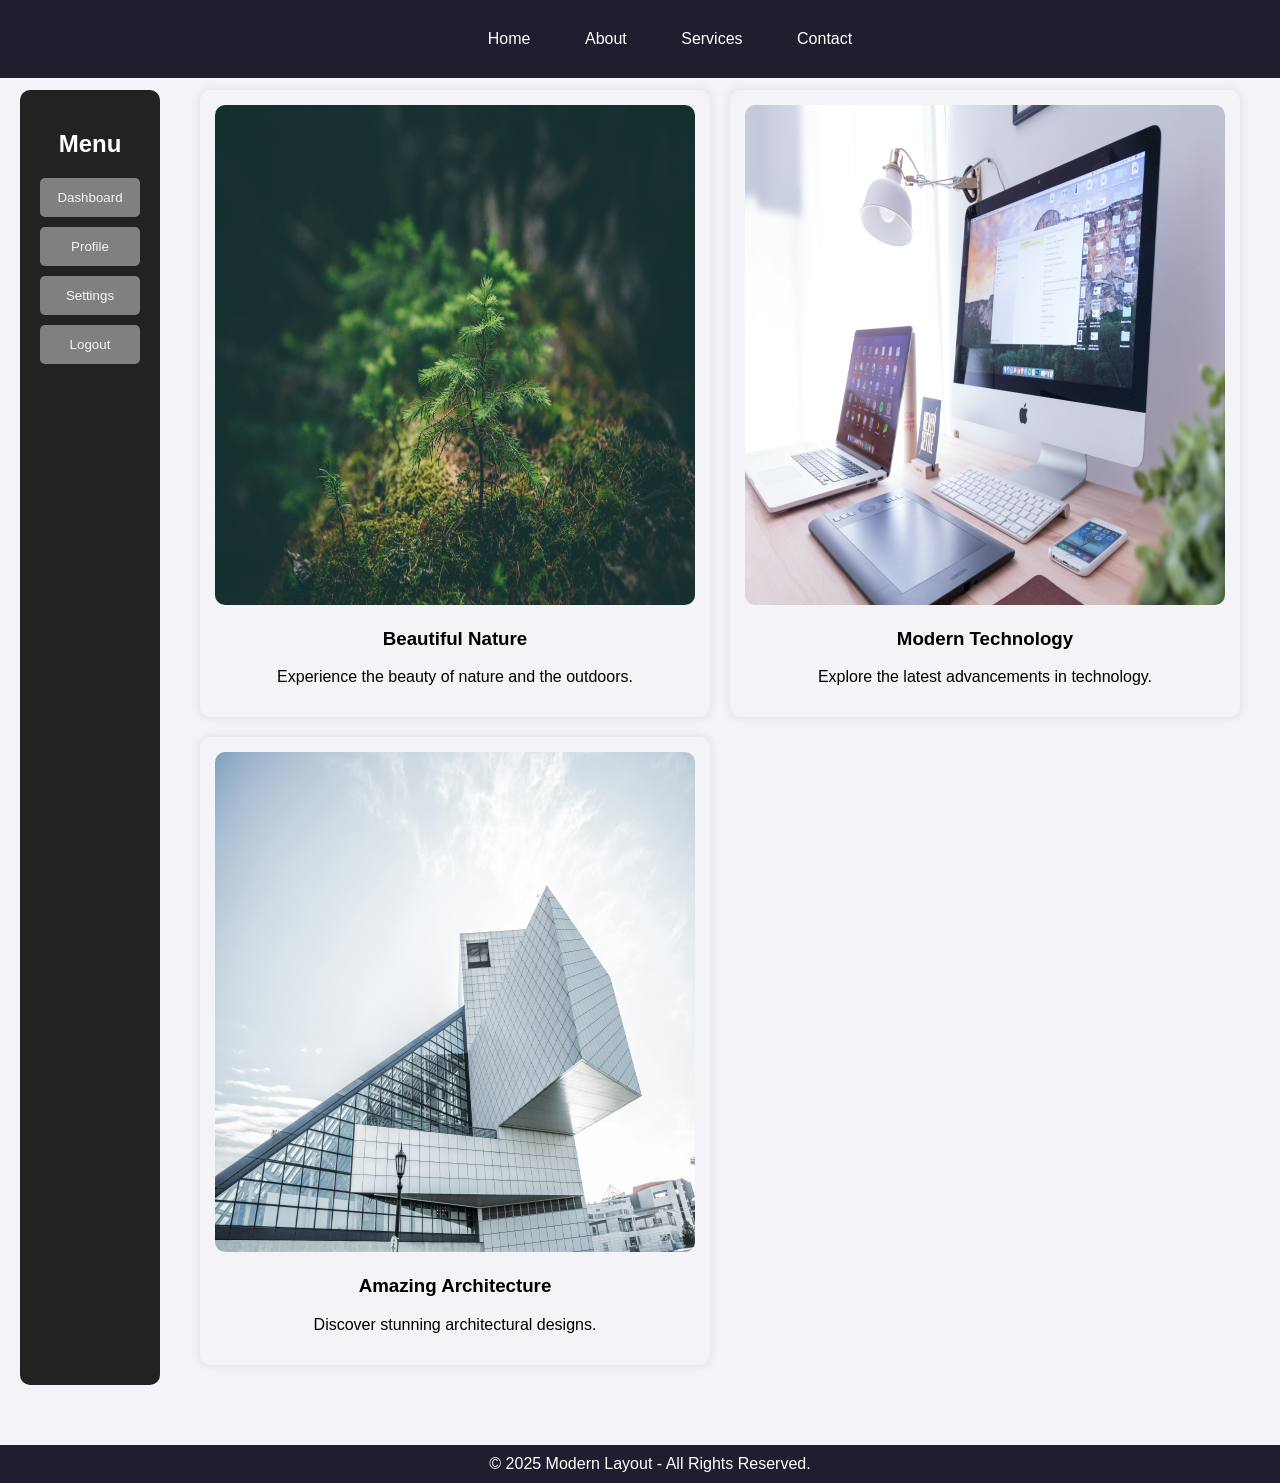
<file: index.html>
<!DOCTYPE html>
<html lang="en">
<head>
    <meta charset="UTF-8">
    <meta name="viewport" content="width=device-width, initial-scale=1.0">
    <link rel="stylesheet" href="css/style.css">
    <title>Document</title>
</head>
<body>
    <div class="navbar">
        <a href="#home">Home</a>
        <a href="#services">About</a>
        <a href="#contact">Services</a>
        <a href="#about">Contact</a>
    </div>
    <div class="container">
        <div class="sidebar">
            <h2>Menu</h2>
            <div class="menu">
                <button>Dashboard</button>
                <button>Profile</button>
                <button>Settings</button>
                <button>Logout</button>
            </div>
        </div>
        <div class="content">
            <div class="cards">
                <div class="card">
                    <img src="images/nature.jpg" alt="Nature">
                    <h3>Beautiful Nature</h3>
                    <p>Experience the beauty of nature and the outdoors.</p>
                </div>
                <div class="card">
                    <img src="images/technology.jpg" alt="Technology">
                    <h3>Modern Technology</h3>
                    <p>Explore the latest advancements in technology.</p>
                </div>
                <div class="card">
                    <img src="images/architecture.jpg" alt="Architecture">
                    <h3>Amazing Architecture</h3>
                    <p>Discover stunning architectural designs.</p>
                </div>
                </div>
            </div>
        </div>
    </div>
    <div class="footer">&copy; 2025 Modern Layout - All Rights Reserved.</div>
</html>
</file>
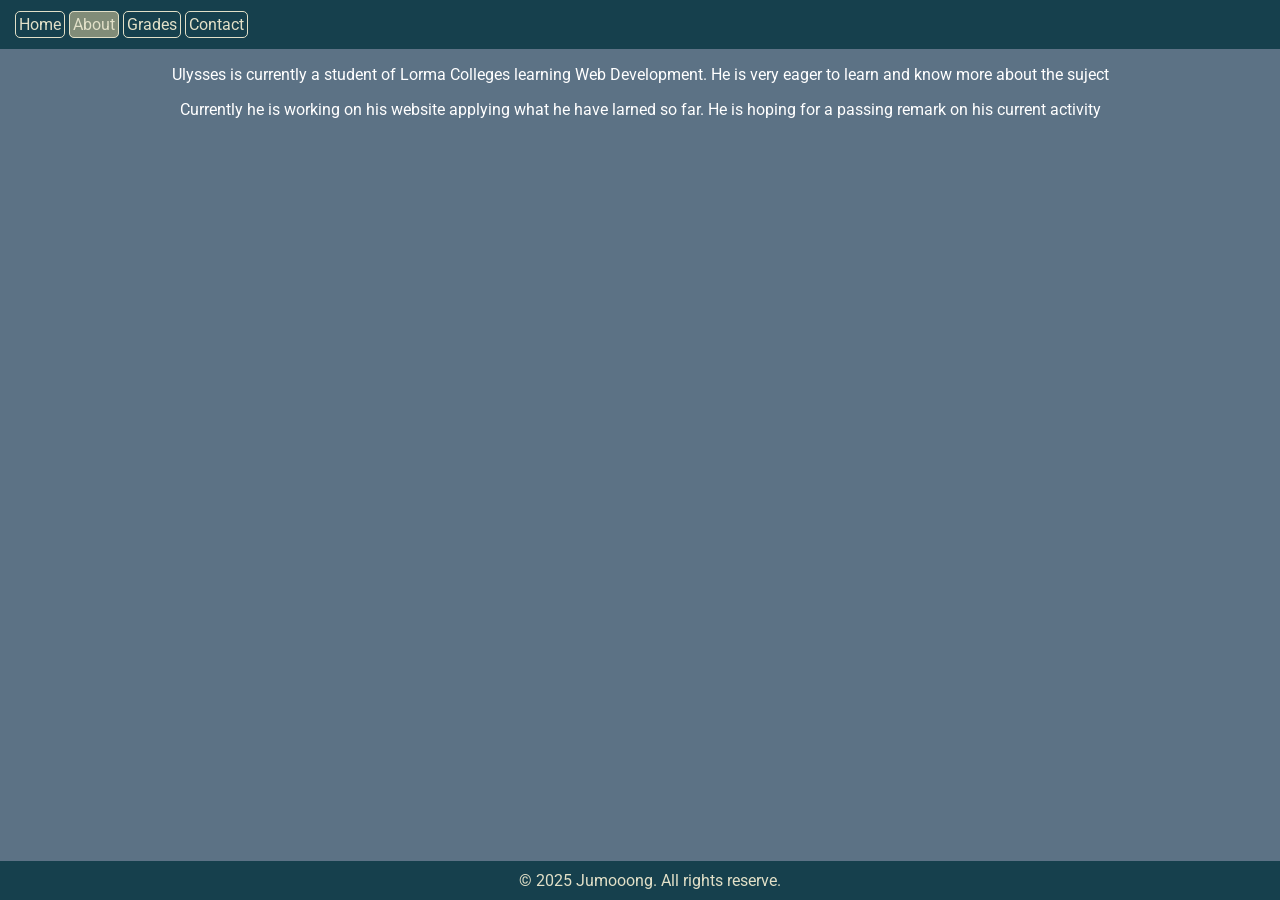
<file: portfolio/about.html>
<!DOCTYPE html>
<html lang="en">
<head>
    <meta charset="UTF-8">
    <meta name="viewport" content="width=device-width, initial-scale=1.0">
    <link rel="stylesheet" href="css\style.css" />
    <title>About</title>
</head>




<body>
    <header>
        <nav>
            <a href="index.html">Home</a>
            <a class="active" href="about.html">About</a>
            <a href="grades.html">Grades</a>
            <a href="contact.html">Contact</a>
        </nav>
    </header>




    <main>
        <article>
            <p>Ulysses is currently a student of Lorma Colleges learning Web Development. He is very eager to learn and know more about the suject</p>
            <p>Currently he is working on his website applying what he have larned so far. He is hoping for a passing remark on his current activity</p>
        </article>
    </main>




    <footer class="footer">
        &copy 2025 Jumooong. All rights reserve.
    </footer>


</body>




</html>
</file>
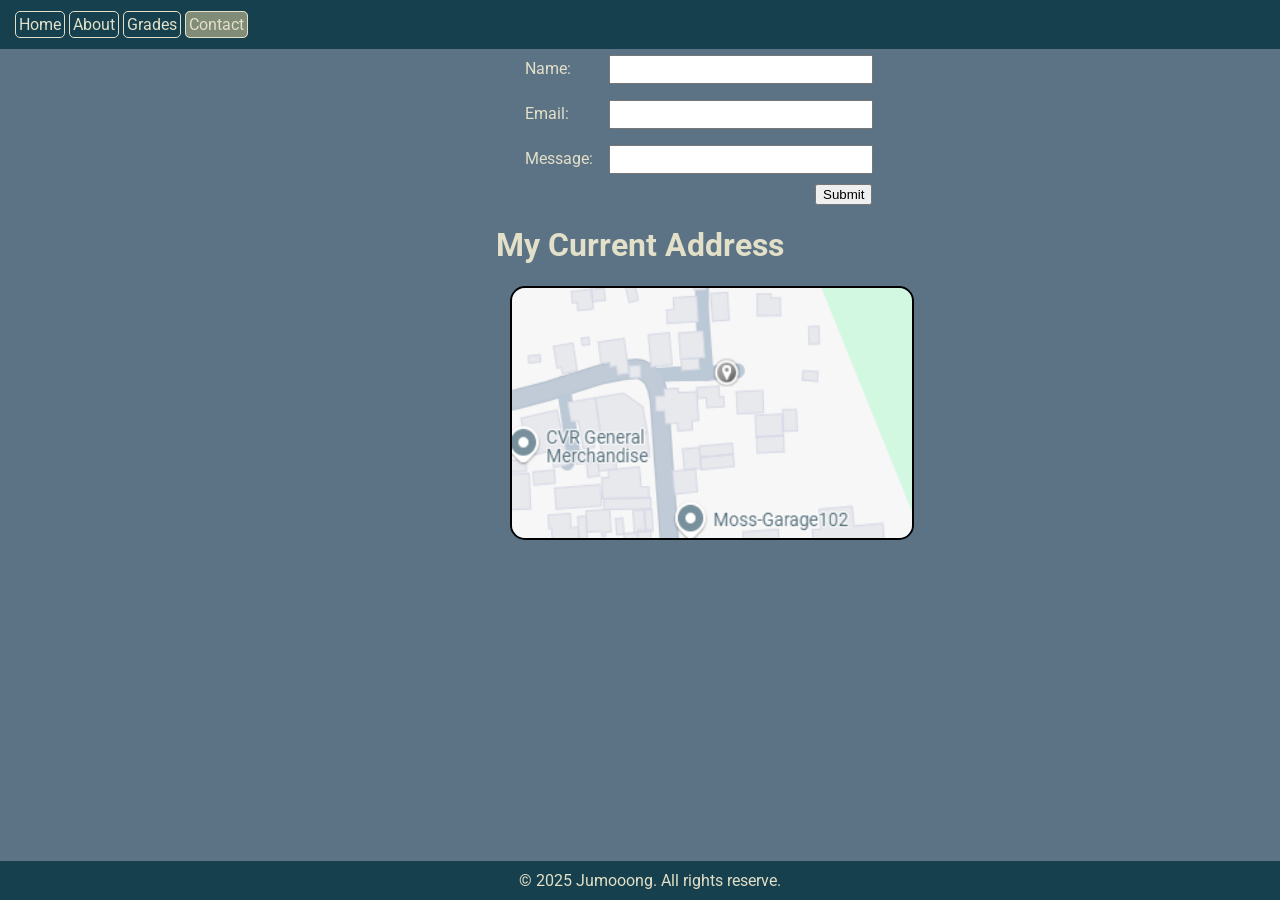
<file: portfolio/contact.html>
<!DOCTYPE html>
<html lang="en">
<head>
    <meta charset="UTF-8">
    <meta name="viewport" content="width=device-width, initial-scale=1.0">
    <link rel="stylesheet" href="css\style.css" />
    <title>Contact</title>
</head>
<body>
    <header>
            <nav>
                <a href="index.html">Home</a>
                <a href="about.html">About</a>
                <a href="grades.html">Grades</a>
                <a class="active" href="contact.html">Contact</a>
            </nav>
    </header>


    <main>
        <form>
            <div>
                <label for="name">Name:</label>
                <input type="text" id="name" />
            </div>
            <div>
                <label for="email">Email:</label>
                <input type="text" id="email" />
            </div>
            <div>
                <label for="mess">Message:</label>
                <input type="text" id="mess" />
            </div>
            <button>Submit</button>
        </form>


        <h1>My Current Address</h1>
        <img src="images/SS.png" alt="Bahay  Namin" class="bahay">
    </main>


    <footer class="footer">
        &copy 2025 Jumooong. All rights reserve.


    </footer>


</body>


</html>
</file>
<file: css/style.css>
:root {
    --primary-color: #1e1e2f;
    --secondary-color: #ff6b6b;
    --background-color: #f4f4f8;
    --text-color: #222;
    --spacing: 20px;
    --navbar-height: 60px;
    --radius1: 5px;
    --radius2: 10px;
}

body {
    background-color: var(--background-color);
    margin: 0;
    font-family: Arial, sans-serif;
    display: flex;
    flex-direction: column;
}

.navbar {
    background: var(--primary-color);
    color: white;
    padding: 30px;
    text-align: center;
    position: fixed;
    width: 100%;
    top: 0;
    left: 0;
    z-index: 100;
}

.navbar a {
    color: white;
    text-decoration: none;
    margin: 0 15px;
    padding: 10px;
    font-size: 16px;
}
.navbar a:hover {
    background: var(--secondary-color);
    border-radius: var(--radius1);
}

.footer {
    padding: 20px;
    background:var(--primary-color);
    color: white;
    text-align: center;
    padding: 10px;
    width: 100%;
    bottom: 0;
    left: 0;
}

.container {
    display: flex;
    margin: 70px 20px 60px 20px;
}

.sidebar {
    width: 100px;
    background: #222;
    color: white;
    padding: 20px;
    margin-top: 20px;
    height:auto;
    border-radius: 10px;
    text-align: center;
}

.sidebar h2 {
    margin-bottom: var(--spacing);
}

.menu {

    display: flex;
    flex-direction: column;
    gap: 10px;
}

.menu button {
    background:gray;
    color: var(--background-color);
    border: none;
    padding: 12px;
    cursor: pointer;
    border-radius: 5px;
    width: 100%;
}

.menu button:hover {
    background: var(--secondary-color);
}

.content {
    flex: 1;
    padding: 20px;
    margin-left: var(--spacing);
}

.cards {
    display: grid;
    grid-template-columns: repeat(2, 1fr);
    gap: 20px;
}

.card {
    background: var(--background-color);
    padding: 15px;
    border-radius: var(--radius2);
    box-shadow: 0 0 10px rgba(0, 0, 0, 0.1);
    text-align: center;
}

.card img {
    width: 100%;
    border-radius: 10px;
    height: 500px;
}
</file>
